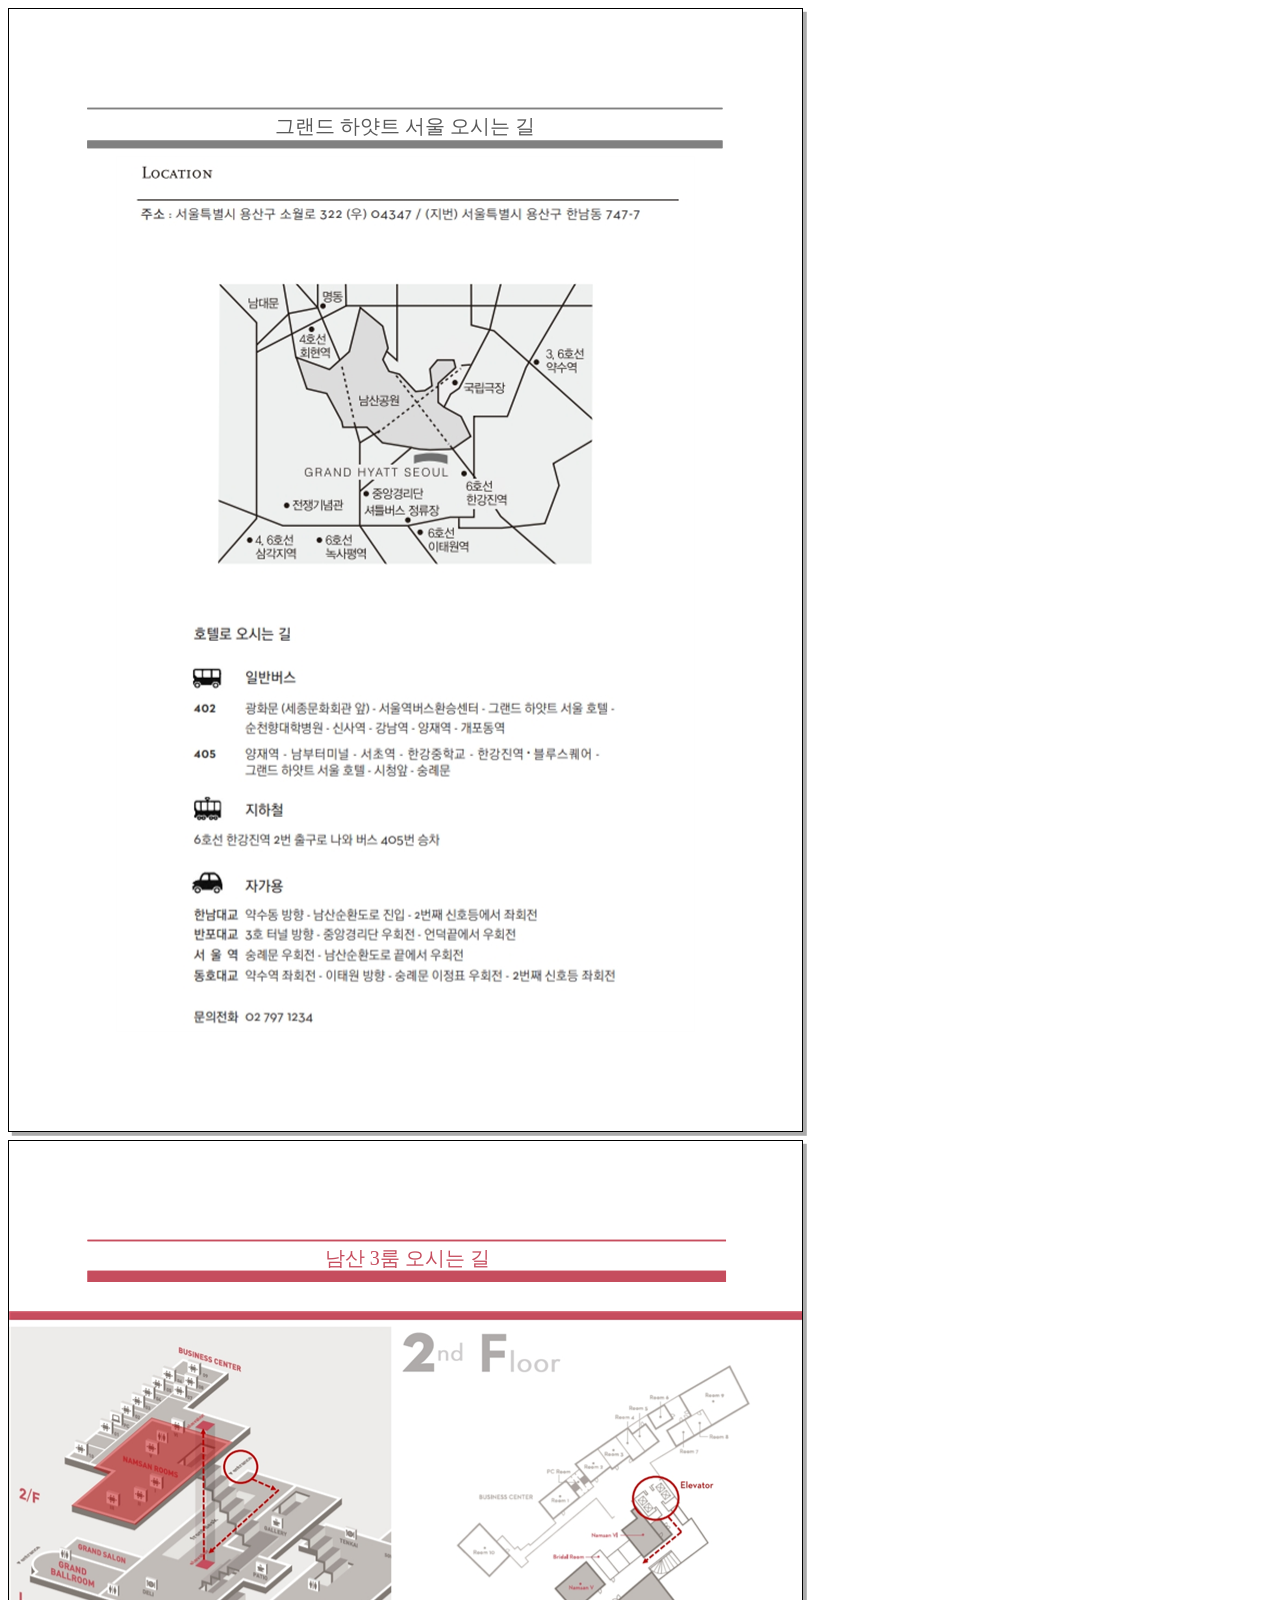
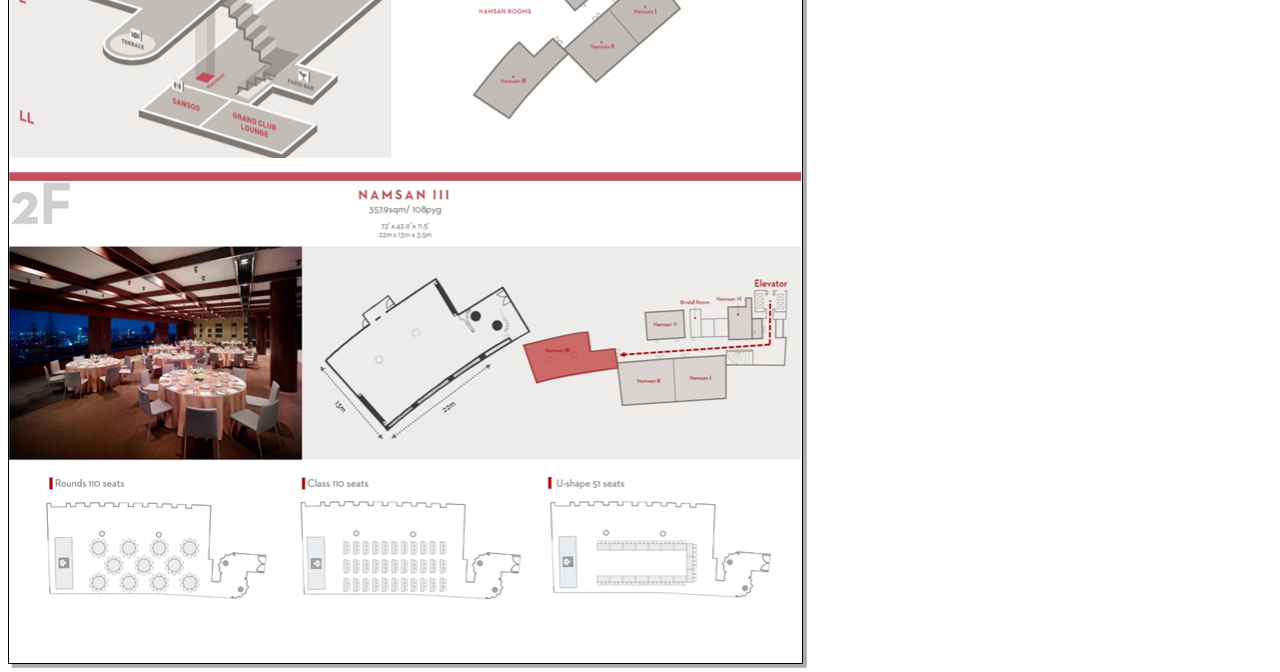
<file: index.html>
﻿<!DOCTYPE html>
<html lang="ko"><meta http-equiv="X-UA-Compatible" content="IE=edge,chrome=1"><head><title></title><meta http_quiv="content-type" content="text/html; charset=utf-8"><link rel="stylesheet" type="text/css" href="venue_style.css"></head><body><div class="hpa" style="width:210mm;height:296.99mm;"><div class="hcD" style="left:20mm;top:25mm;"><div class="hcI"><div class="hls ps0" style="line-height:11.51mm;white-space:nowrap;left:0mm;top:0mm;height:11.51mm;width:170mm;"><div class="htb" style="left:1mm;width:169.97mm;top:1mm;height:11.51mm;display:inline-block;position:relative;vertical-align:middle;"><svg class="hs" viewBox="-2.50 -2.50 174.97 16.51" style="left:-2.50mm;top:-2.50mm;width:174.97mm;height:16.51mm;"><path d="M-0.06,0 L168.03,0" style="stroke:#808080;stroke-linecap:butt;stroke-width:0.40;"></path><path d="M-0.06,9.51 L168.03,9.51" style="stroke:#808080;stroke-linecap:butt;stroke-width:2.00;"></path><path d="M-0.06,9.51 L168.03,9.51" style="stroke:#808080;stroke-linecap:butt;stroke-width:2.00;"></path><path d="M-0.06,0 L168.03,0" style="stroke:#808080;stroke-linecap:butt;stroke-width:0.40;"></path></svg><div class="hce" style="left:0mm;top:0mm;width:167.97mm;height:9.51mm;"><div class="hcD" style="left:1.80mm;top:0.50mm;"><div class="hcI" style="top:1.61mm;"><div class="hls ps20" style="line-height:4.44mm;white-space:nowrap;left:0mm;top:-0.26mm;height:5.29mm;width:164.37mm;"><span class="hrt cs8">그랜드 하얏트 서울 오시는 길</span></div></div></div></div></div></div><div class="hls ps20" style="line-height:231.89mm;white-space:nowrap;left:0mm;top:13.63mm;height:231.89mm;width:170mm;"><div class="hsR" style="top:0mm;left:0mm;margin-bottom:0mm;margin-right:0mm;width:153.21mm;height:231.89mm;display:inline-block;position:relative;vertical-align:middle;background-repeat:no-repeat;background-image:url('venue_hd1.png');"></div></div></div></div></div><div class="hpa" style="width:210mm;height:296.99mm;"><div class="hcD" style="left:20mm;top:25mm;"><div class="hcI"><div class="hls ps0" style="line-height:11.51mm;white-space:nowrap;left:0mm;top:0mm;height:11.51mm;width:170mm;"><div class="htb" style="left:1mm;width:170.97mm;top:1mm;height:11.51mm;display:inline-block;position:relative;vertical-align:middle;"><svg class="hs" viewBox="-2.50 -2.50 175.97 16.51" style="left:-2.50mm;top:-2.50mm;width:175.97mm;height:16.51mm;"><path d="M0,0 L168.97,0" style="stroke:#C64D5E;stroke-linecap:butt;stroke-width:0.40;"></path><path d="M0,9.51 L168.97,9.51" style="stroke:#C64D5E;stroke-linecap:butt;stroke-width:3.00;"></path><path d="M0,9.51 L168.97,9.51" style="stroke:#C64D5E;stroke-linecap:butt;stroke-width:3.00;"></path><path d="M0,0 L168.97,0" style="stroke:#C64D5E;stroke-linecap:butt;stroke-width:0.40;"></path></svg><div class="hce" style="left:0mm;top:0mm;width:168.97mm;height:9.51mm;"><div class="hcD" style="left:1.80mm;top:0.50mm;"><div class="hcI" style="top:1.61mm;"><div class="hls ps20" style="line-height:4.44mm;white-space:nowrap;left:0mm;top:-0.26mm;height:5.29mm;width:165.37mm;"><span class="hrt cs7">남산 3룸 오시는 길</span></div></div></div></div></div></div><div class="hls ps0" style="line-height:2.79mm;white-space:nowrap;left:0mm;top:13.45mm;height:3.53mm;width:170mm;"></div><div class="hls ps0" style="line-height:2.79mm;white-space:nowrap;left:0mm;top:138.13mm;height:3.53mm;width:170mm;"></div></div></div><div class="hsR" style="top:45.12mm;left:0mm;width:210.12mm;height:118.19mm;background-repeat:no-repeat;background-image:url('venue_hd2.png');"></div><div class="hsR" style="top:167mm;left:0mm;width:209.76mm;height:117.99mm;background-repeat:no-repeat;background-image:url('venue_hd3.png');"></div></div></body></html>
</file>
<file: venue_style.css>
﻿body {margin:0;padding-left:0;padding-right:0;padding-bottom:0;padding-top:2mm;}
.hce {margin:0;padding:0;position:absolute;overflow:hidden;}
.hme {margin:0;padding:0;position:absolute;}
.hhe {margin:0;padding:0;position:relative;}
.hhi {display:inline-block;margin:0;padding:0;position:relative;background-size:contain;}
.hls {margin:0;padding:0;position:absolute;}
.hfS {margin:0;padding:0;position:absolute;}
.hcD {margin:0;padding:0;position:absolute;}
.hcI {margin:0;padding:0;position:absolute;}
.hcS {margin:0;padding:0;position:absolute;}
.hfN {margin:0;padding:0;position:relative;}
.hmB {margin:0;padding:0;position:absolute;}
.hmO {margin:0;padding:0;position:absolute;}
.hmT {margin:0;padding:0;position:absolute;}
.hpN {display:inline-block;margin:0;padding:0;position:relative;white-space:nowrap;}
.htC {display:inline-block;margin:0;padding:0;position:relative;vertical-align:top;overflow:hidden;}
.haN {display:inline-block;margin:0;padding:0;position:relative;}
.hdu {margin:0;padding:0;position:relative;}
.hdS {margin:0;padding:0;position:absolute;}
.hsC {margin:0;padding:0;position:absolute;}
.hsR {margin:0;padding:0;position:absolute;}
.hsG {margin:0;padding:0;position:absolute;}
.hsL {margin:0;padding:0;position:absolute;}
.hsT {margin:0;padding:0;position:absolute;overflow:hidden;}
.hsE {margin:0;padding:0;position:absolute;overflow:hidden;}
.hsA {margin:0;padding:0;position:absolute;overflow:hidden;}
.hsP {margin:0;padding:0;position:absolute;overflow:hidden;}
.hsV {margin:0;padding:0;position:absolute;overflow:hidden;}
.hsO {margin:0;padding:0;position:absolute;}
.hsU {margin:0;padding:0;position:absolute;overflow:hidden;}
.hpi {margin:0;padding:0;position:absolute;}
.hch {margin:0;padding:0;position:absolute;}
.hcG {margin:0;padding:0;position:absolute;}
.heq {margin:0;padding:0;position:absolute;}
.heG {margin:0;padding:0;position:absolute;}
.htA {margin:0;padding:0;position:absolute;}
.hvi {margin:0;padding:0;position:absolute;}
.htb {margin:0;padding:0;position:absolute;}
.htG {margin:0;padding:0;position:absolute;}
.hfJ {margin:0;padding:0;position:absolute;}
.hfG {margin:0;padding:0;position:absolute;}
.hfB {margin:0;padding:0;position:absolute;}
.hfR {margin:0;padding:0;position:absolute;}
.hfC {margin:0;padding:0;position:absolute;}
.hfO {margin:0;padding:0;position:absolute;}
.hfL {margin:0;padding:0;position:absolute;}
.hfM {margin:0;padding:0;position:absolute;}
.hfE {margin:0;padding:0;position:absolute;}
.hpl {margin:0;padding:0;position:absolute;}
.hs {margin:0;padding:0;position:absolute;overflow:visible;}
.hpa {position:relative;padding:0;overflow:hidden;margin-left:2mm;margin-right:0mm;margin-bottom:2mm;margin-top:0mm;border:1px black solid;box-shadow:1mm 1mm 0 #AAAAAA;}
.hpa::after {content:'';position:absolute;margin:0;padding:0;left:0;right:0;top:0;bottom:0;background-color:white;z-index:-2;}
.hrt {display:inline-block;margin:0;padding:0;position:relative;white-space:inherit;vertical-align:middle;line-height:1.1;}
.hco {display:inline-block;margin:0;padding:0;position:relative;white-space:inherit;}
.hcc {margin:0;padding:0;position:absolute;}
.hls {clear:both;}
[onclick] {cursor:pointer;}
.cs0 {font-size:10pt;color:#000000;font-family:"함초롬바탕";}
.cs1 {font-size:10pt;color:#000000;font-family:"함초롬돋움";}
.cs2 {font-size:9pt;color:#000000;font-family:"함초롬돋움";}
.cs3 {font-size:9pt;color:#000000;font-family:"함초롬바탕";}
.cs4 {font-size:9pt;color:#000000;font-family:"함초롬돋움";letter-spacing:-0.03em;}
.cs5 {font-size:16pt;color:#2E74B5;font-family:"함초롬돋움";}
.cs6 {font-size:11pt;color:#000000;font-family:"함초롬돋움";}
.cs7 {font-size:15pt;color:#C64D5E;font-family:"한컴 윤고딕 250";}
.cs8 {font-size:15pt;color:#595959;font-family:"한컴 윤고딕 250";}
.ps0 {text-align:justify;}
.ps1 {text-align:justify;}
.ps2 {text-align:justify;}
.ps3 {text-align:justify;}
.ps4 {text-align:justify;}
.ps5 {text-align:justify;}
.ps6 {text-align:justify;}
.ps7 {text-align:justify;}
.ps8 {text-align:justify;}
.ps9 {text-align:justify;}
.ps10 {text-align:justify;}
.ps11 {text-align:left;}
.ps12 {text-align:left;}
.ps13 {text-align:left;}
.ps14 {text-align:left;}
.ps15 {text-align:left;}
.ps16 {text-align:justify;}
.ps17 {text-align:justify;}
.ps18 {text-align:justify;}
.ps19 {text-align:justify;}
.ps20 {text-align:center;}
@media print {
.hpa {margin:0;border:0 black none;box-shadow:none;}
body {padding:0;}

}
</file>
